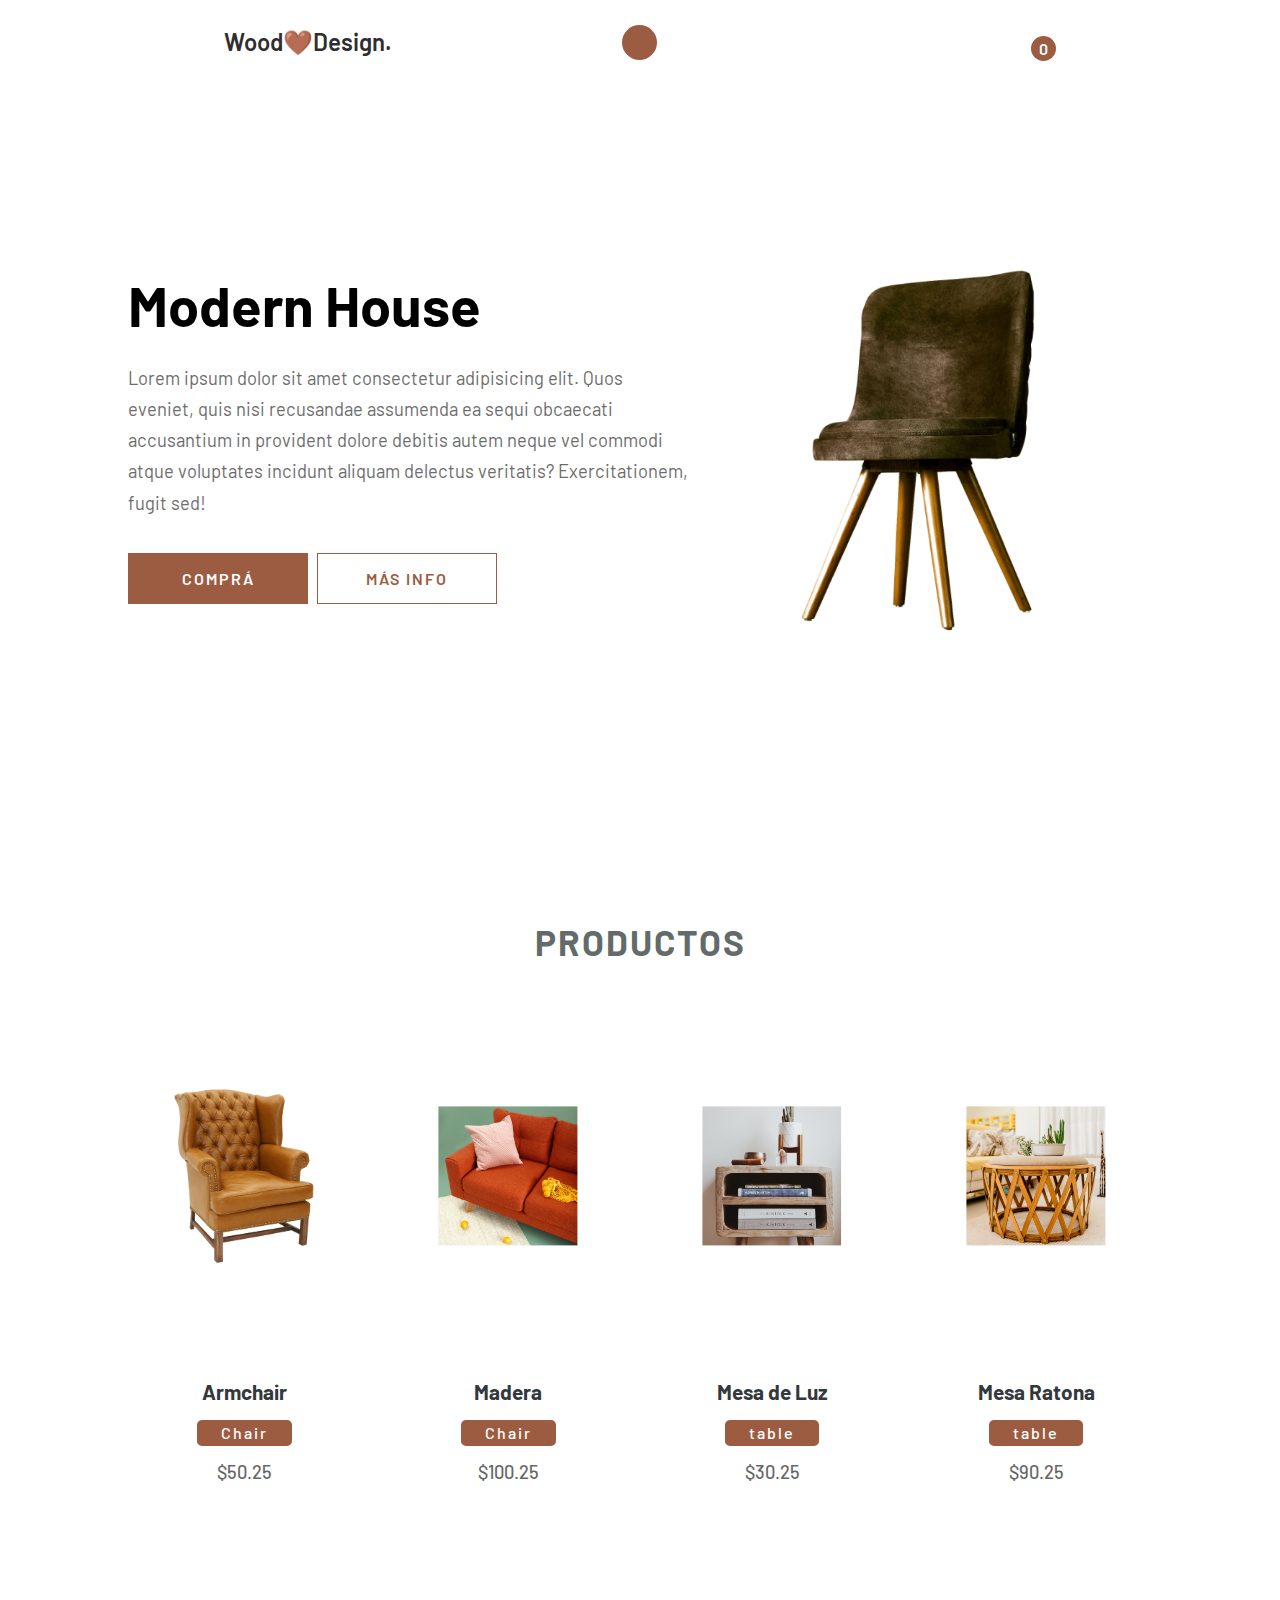
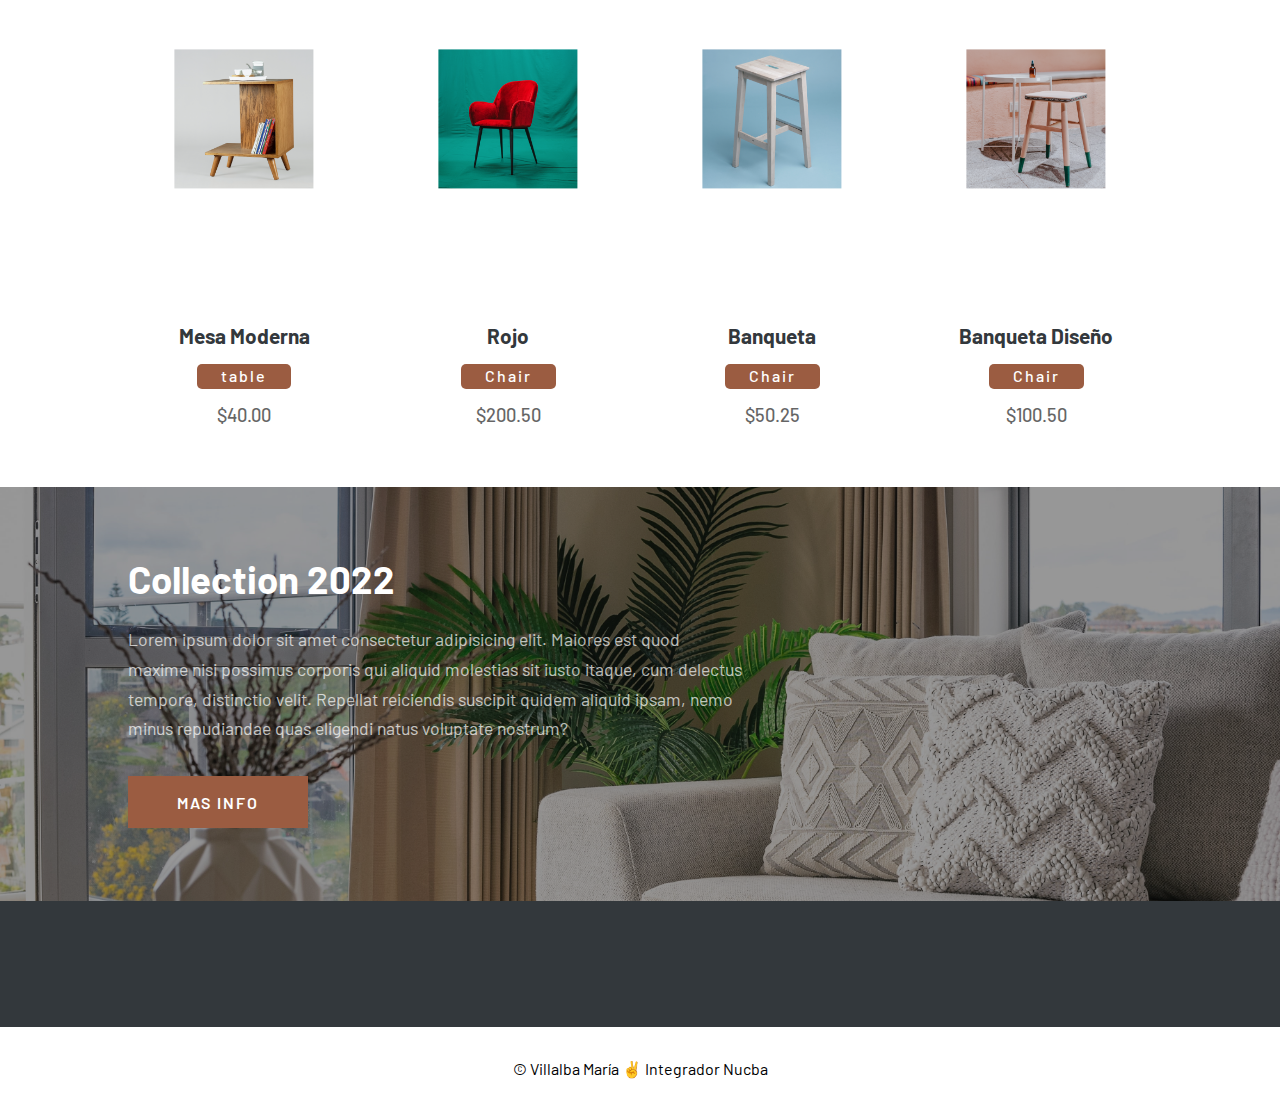
<file: index.html>
<!DOCTYPE html>
<html>

<head>
    <meta charset="utf-8">
    <meta http-equiv="X-UA-Compatible" content="IE=edge">
    <title>Wood-Design</title>
    <meta name="viewport" content="width=device-width, initial-scale=1">
    <!-- font awesome cdn -->
    <link rel="stylesheet" href="https://cdnjs.cloudflare.com/ajax/libs/font-awesome/5.15.1/css/all.min.css"
        integrity="sha512-+4zCK9k+qNFUR5X+cKL9EIR+ZOhtIloNl9GIKS57V1MyNsYpYcUrUeQc9vNfzsWfV28IaLL3i96P9sdNyeRssA=="
        crossorigin="anonymous" />
    <!--Link To CSS-->
    <link rel="stylesheet" href="style.css">
    <!--Favicon-->
    <link rel="shortcut icon" href="img/fav-icon.png" type="image/x-icon">
</head>

<body>

    <!-- header  -->
    <header>
        <div class="container">
            <!-- navbar -->
            <nav class="navbar">
                <a href="index.html" class="navbar-brand">Wood🤎Design.</a>
                <button type="button" class="navbar-toggler">
                    <i class="fas fa-bars"></i>
                </button>
                <div class="navbar-collapse">
                    <ul>
                        <li><a href="/login.html">Login</a></li>
                    </ul>
                </div>

                <div class="cart">
                    <button type="button" id="cart-btn">
                        <i class="fas fa-shopping-cart"></i>
                        <span id="cart-count-info"></span>
                    </button>

                    <div class="cart-container">
                        <div class="cart-list">
                            <!-- single item -->
                            <!-- <div class = "cart-item">
                <img src = "images/armchair.png" alt = "product image">
                <div class = "cart-item-info">
                    <h3 class = "cart-item-name">Arm Chair</h3>
                    <span class = "cart-item-category">Chair</span>
                    <span class = "cart-item-price">$120.00</span>
                </div>
                <button type = "button" class = "cart-item-del-btn">
                    <i class = "fas fa-times"></i>
                </button>
                </div> -->
                            <!-- end of single item  -->
                        </div>

                        <div class="cart-total">
                            <h3>Total: $</h3>
                            <span id="cart-total-value"></span>
                        </div>
                    </div>
                </div>
            </nav>
            <!-- end of navbar -->

            <!-- banner / home-->
            <div class="banner">
                <div class="banner-content">
                    <h1>Modern House</h1>
                    <p class="text">Lorem ipsum dolor sit amet consectetur adipisicing elit. Quos eveniet, quis nisi
                        recusandae assumenda ea sequi obcaecati accusantium in provident dolore debitis autem neque vel
                        commodi atque voluptates incidunt aliquam delectus veritatis? Exercitationem, fugit sed!</p>
                    <div class="btns">
                        <button type="button" class="btn">Comprá</button>
                        <button type="button" class="btn">Más info</button>
                    </div>
                </div>
                <div class="banner-img">
                    <img src="/img/Banner2.png" alt="image banner">
                </div>
            </div>
            <!-- end of banner  -->
        </div>
    </header>
    <!-- end of header -->

    <!-- products section  -->
    <section class="products">
        <div class="container">
            <h2>Productos</h2>
            <div class="product-list">
                <!-- single item -->
                <!-- <div class = "product-item">
            <div class = "product-img">
            <img src = "images/bed.png" alt = "product image">
            <button type = "button" class = "add-to-cart-btn">
                <i class = "fas fa-shopping-cart"></i>Add To Cart
            </button>
            </div>
            <div class = "product-content">
            <h3 class = "product-name">Wooden Bed</h3>
            <span class = "product-category">Bed</span>
            <p class = "product-price">$120.00</p>
            </div>
        </div> -->
                <!-- end of single item -->
            </div>
        </div>
    </section>
    <!-- end of products section -->



    <!-- footer -->
    <footer>
        <div class="footer-banner">
            <div class="container">
                <h2>Collection 2022</h2>
                <p class="text">Lorem ipsum dolor sit amet consectetur adipisicing elit. Maiores est quod maxime nisi
                    possimus corporis qui aliquid molestias sit iusto itaque, cum delectus tempore, distinctio velit.
                    Repellat reiciendis suscipit quidem aliquid ipsam, nemo minus repudiandae quas eligendi natus
                    voluptate nostrum?</p>
                <a href="#"><button type="button" class="btn">Mas info</button></a>

            </div>
        </div>

        <div class="container">
            <div class="social-icons">
                <a href="#">
                    <i class="fab fa-facebook-f"></i>
                </a>
                <a href="#">
                    <i class="fab fa-instagram"></i>
                </a>
                <a href="#">
                    <i class="fab fa-pinterest"></i>
                </a>
                <a href="#">
                    <i class="fab fa-linkedin"></i>
                </a>
            </div>
        </div>
    </footer>
    <!-- end of footer -->


    <!--Copyright-->
    <div class="copyright">
        <p>&#169; Villalba María ✌ Integrador Nucba</p>
    </div>
    <script src="app.js"></script>
</body>

</html>
</file>
<file: style.css>
@import url('https://fonts.googleapis.com/css2?family=Barlow:wght@100;200;300;400;500;600;700;800;900&display=swap');


:root{
    --ghost-white: #ffffff;
    --main-color: #9b5c41;
    --text-color: #2e2e2e;
    --fire-bush: #e99c2f;
    --granite-gray: #626a6a;
    --baltic-sea: #33383c;
    --trans: all 0.5s ease-in-out;
}

*{
    padding: 0;
    margin: 0;
    box-sizing: border-box;
    font-family: 'Barlow', sans-serif;
}
body{
    line-height: 1.5;
    font-weight: 400;
}

img{
    display: block;
    width: 100%;
}
button{
    cursor: pointer;
    outline: 0;
}
a{
    text-decoration: none;
    color: #000;
}
.container{
    max-width: 1280px;
    margin: 0 auto;
    padding: 0 8rem;
}
.text{
    font-size: 1.1rem;
    margin: 1rem 0;
    line-height: 1.7;
    opacity: 0.7;
}


/* header */
header{
    background: var(--ghost-white);
}
header .container{
    min-height: 100vh;
    display: flex;
    flex-direction: column;
}
.navbar{
    position: fixed;
    top: 0;
    left: 50%;
    transform: translateX(-50%);
    -webkit-transform: translateX(-50%);
    -moz-transform: translateX(-50%);
    -ms-transform: translateX(-50%);
    -o-transform: translateX(-50%);
    width: 100%;
    padding: 1.5rem 1rem!important;
    display: grid;
    grid-template-columns: repeat(3, 1fr);
    align-items: center;
    background: var(--ghost-white);
    z-index: 999;
}
.navbar-brand{
    font-size: 1.5rem;
    font-weight: 600;
    color: var(--text-color);
    justify-self: flex-start;
}
.navbar-toggler{
    justify-self: center;
    border: none;
    color: #fff;
    background: var(--main-color);
    width: 35px;
    height: 35px;
    border-radius: 50%;
    -webkit-border-radius: 50%;
    -moz-border-radius: 50%;
    -ms-border-radius: 50%;
    -o-border-radius: 50%;
    font-size: 1.2rem;
    position: relative;
}
.navbar-collapse{
    position: absolute;
    top: 100%;
    left: 50%;
    transform: translateX(-50%);
    -webkit-transform: translateX(-50%);
    -moz-transform: translateX(-50%);
    -ms-transform: translateX(-50%);
    -o-transform: translateX(-50%);
    width: 100%;
    height: 0;
    overflow: hidden;
    transition: var(--trans);
    -webkit-transition: var(--trans);
    -moz-transition: var(--trans);
    -ms-transition: var(--trans);
    -o-transition: var(--trans);
}

.show-navbar{
    height: 100px; 
}
/*  */
.navbar-collapse ul{
    list-style-type:none;
}
.navbar-collapse li{
    margin: 0.1rem 0;
    letter-spacing: 1px;
    text-align:center;
}
.navbar-collapse a{
    font-size: 1.20rem;
    opacity: 0.7;
}
.cart{
    justify-self: flex-end;
    padding-right: 8px;
}
#cart-btn{
    border: none;
    font-size: 1.5rem;
    background: none;
    color: var(--granite-gray);
    position: relative;
}
#cart-count-info{
    position: absolute;
    top: -12px;
    right: -8px;
    background: var(--main-color);
    color: #fff;
    font-size: 1rem;
    width: 25px;
    height: 25px;
    border-radius: 50%;
    -webkit-border-radius: 50%;
    -moz-border-radius: 50%;
    -ms-border-radius: 50%;
    -o-border-radius: 50%;
    display: flex;
    align-items: center;
    justify-content: center;
    font-weight: 600;
}
.cart-container{
    position: absolute;
    overflow-y: scroll;
    background: #fff;
    width: 100%;
    height: 600px;
    top: 100%;
    left: 0;
    right: 0;
    box-shadow: 0 3px 8px -2px rgba(0, 0, 0, 0.21);
    display: none;
}
.cart-container::-webkit-scrollbar{
    width: 8px;
}
.cart-container::-webkit-scrollbar-thumb{
    background: rgba(0, 0, 0, 0.1);
    border-radius: 15px;
    -webkit-border-radius: 15px;
    -moz-border-radius: 15px;
    -ms-border-radius: 15px;
    -o-border-radius: 15px;
}

.show-cart-container{
    display: block;
}

.cart-item{
    display: grid;
    grid-template-columns: repeat(2, 1fr);
    column-gap: 0.5rem;
    align-items: center;
    position: relative;
    padding: 1.2rem 0.6rem;
    height: 140px;
    border-bottom: 1px solid rgba(0, 0, 0, 0.21);
}
.cart-item:last-child{
    border-bottom: none;
}
.cart-item-del-btn{
    position: absolute;
    right: 15px;
    top: 15px;
    padding: 0.05rem 0.45rem;
    font-size: 1.4rem;
    background: var(--main-color);
    border: none;
    color: #fff;
    border-radius: 5px;
    -webkit-border-radius: 5px;
    -moz-border-radius: 5px;
    -ms-border-radius: 5px;
    -o-border-radius: 5px;
}
.cart-item img{
    width: 80px;
}
.cart-item-info{
    text-align: center;
}
.cart-item-info span{
    display: block;
}
.cart-total{
    padding: 1rem;
    display: flex;
    align-items: center;
    justify-content: flex-start;
    background: var(--main-color);
    color: #fff;
}
.cart-total h3{
    margin-right: 0.2rem;
    font-size: 1.3rem;
}
#cart-total-value{
    font-size: 1.3rem;
    font-weight: 500;
}


/* banner  */
.banner{
    flex: 3;
    padding-top: 4rem;
    text-align: center;
}
.banner > div{
    margin: 3rem 0;
}
.banner .text{
    font-weight: 400;
    font-size: 1.15rem;
    color:var(--text-color)
}
.btns{
    margin: 1.5rem 0;
}
.btn{
    font-size: 1rem;
    text-transform: uppercase;
    font-weight: 600;
    border: 1px solid var(--main-color);
    background: var(--main-color);
    color: #fff;
    padding: 0.95rem 0;
    letter-spacing: 2px;
    display: block;
    width: 180px;
    margin: 0.6rem auto;
    transition: var(--trans);
    -webkit-transition: var(--trans);
    -moz-transition: var(--trans);
    -ms-transition: var(--trans);
    -o-transition: var(--trans);
}
.btns .btn:last-child{
    color: var(--main-color);
    background: transparent;
}
.btns .btn:first-child:hover{
    background: transparent;
    color: var(--main-color);
}
.btns .btn:last-child:hover{
    background: var(--main-color);
    color: #fff;
}

/* products */
.products{
    padding: 1rem 0;
}
.products h2{
    text-align: center;
    font-size: 2.2rem;
    text-transform: uppercase;
    letter-spacing: 2px;
    color: var(--granite-gray);
    margin-bottom: 1rem;
}
.product-item{
    margin: 1rem 0;
}
.product-img{
    background: var(--ghost-white);
    padding: 3rem 0;
    height: 350px;
    overflow: hidden;
    position: relative;
}
.product-img img{
    position: absolute;
    top: 50%;
    left: 50%;
    transform: translate(-50%, -50%);
    -webkit-transform: translate(-50%, -50%);
    -moz-transform: translate(-50%, -50%);
    -ms-transform: translate(-50%, -50%);
    -o-transform: translate(-50%, -50%);
    width: 60%;
    margin: 0 auto;
    transition: var(--trans);
    -webkit-transition: var(--trans);
    -moz-transition: var(--trans);
    -ms-transition: var(--trans);
    -o-transition: var(--trans);
}
.product-img:hover img{
    opacity: 0.8;
}
.product-content{
    padding: 1.6rem 0;
    text-align: center;
}
.add-to-cart-btn{
    position: absolute;
    top: 50%;
    left: 50%;
    transform: translate(-50%, -50%);
    -webkit-transform: translate(-50%, -50%);
    -moz-transform: translate(-50%, -50%);
    -ms-transform: translate(-50%, -50%);
    -o-transform: translate(-50%, -50%);
    border: none;
    padding: 0.75rem 1.2rem;
    font-size: 1.05rem;
    background-color: var(--baltic-sea);
    color: #fff;
    transition: var(--trans);
    -webkit-transition: var(--trans);
    -moz-transition: var(--trans);
    -ms-transition: var(--trans);
    -o-transition: var(--trans);
    opacity: 0;
}
.product-item:hover .add-to-cart-btn{
    opacity: 1;
}
.add-to-cart-btn .fas{
    margin-right: 0.4rem;
}
.add-to-cart-btn:hover{
    background-color: #23272a;
}
.add-to-cart-btn:hover{
    color: var(--fire-bush);
}
.product-name{
    font-size: 1.3rem;
    color: var(--baltic-sea);
}
.product-category{
    margin:  0.8rem 0;
    display: inline-block;
    font-weight: 500;
    background: var(--main-color);
    color: #fff;
    padding: 0.05rem 1.5rem;
    border-radius: 5px;
    -webkit-border-radius: 5px;
    -moz-border-radius: 5px;
    -ms-border-radius: 5px;
    -o-border-radius: 5px;
    letter-spacing: 2px;
}
.product-price{
    font-size: 1.15rem;
    font-weight: 500;
    opacity: 0.6;
}

footer{
    background-color: var(--baltic-sea);
}
.footer-banner{
    background: linear-gradient(rgba(0, 0, 0, 0.4), rgba(0, 0, 0, 0.4)), url(/img/footer.jpg) center/cover no-repeat;
    padding: 4rem 0;
}
.footer-banner{
    color: #fff;
    text-align: center;
}
.footer-banner h2{
    font-size: 2.4rem;
}
.footer-banner .btn{
    margin-top: 2rem;
}
.footer-banner .btn:hover{
    background: #fff;
    color: var(--fire-bush);
    background: transparent;
}
footer > .container{
    display: flex;
    align-items: center;
    justify-content: center;
}
.social-icons{
    display: flex;
    padding: 3rem 0;
}
.social-icons a{
    color: var(--granite-gray);
    margin: 0 0.5rem;
    display: flex;
    align-items: center;
    justify-content: center;
    width: 30px;
    height: 30px;
    font-size: 1.25rem;
    transition: var(--trans);
    -webkit-transition: var(--trans);
    -moz-transition: var(--trans);
    -ms-transition: var(--trans);
    -o-transition: var(--trans);
}
.social-icons a:hover{
    color: #fff;
}

/* Copyright */
.copyright{
    text-align: center;
    padding: 30px;
}




/* Media Queries for responsiveness */

@media screen and (min-width: 480px){
    /* header */
    .btns button{
        display: inline-block;
    }
    .btns button:first-child{
        margin-right: 0.4rem;
    }
}

@media screen and (min-width: 680px){
    .navbar{
        padding: 1.5rem 3rem!important;
    }
    .cart-container{
        width: 480px;
        left: auto;
        right: 3rem;
    }
    .product-list{
        display: grid;
        grid-template-columns: repeat(2, 1fr);
        column-gap: 2rem;
    }
}

@media screen and (min-width: 992px){
    .navbar{
        padding: 1.5rem 6rem!important;
    }
    .cart-container{
        right: 6rem;
    }
    .banner{
        padding-top: 0;
        display: grid;
        grid-template-columns: 55% 45%;
        align-content: center;
    }
    .banner-content{
        text-align: left;
    }
    .product-list{
        grid-template-columns: repeat(3, 1fr);
    }
    .footer-banner{
        text-align: left;
    }
    .footer-banner .text{
        width: 60%;
    }
    .footer-banner .btn{
        margin-left: 0;
    }
}

@media screen and (min-width: 1200px){
    .navbar{
        padding: 1.5rem 14rem!important;
    }
    .cart-container{
        right: 14rem;
    }
    .banner-content h1{
        font-size: 3.5rem;
    }
    .product-list{
        grid-template-columns: repeat(4, 1fr);
    }
}
</file>
